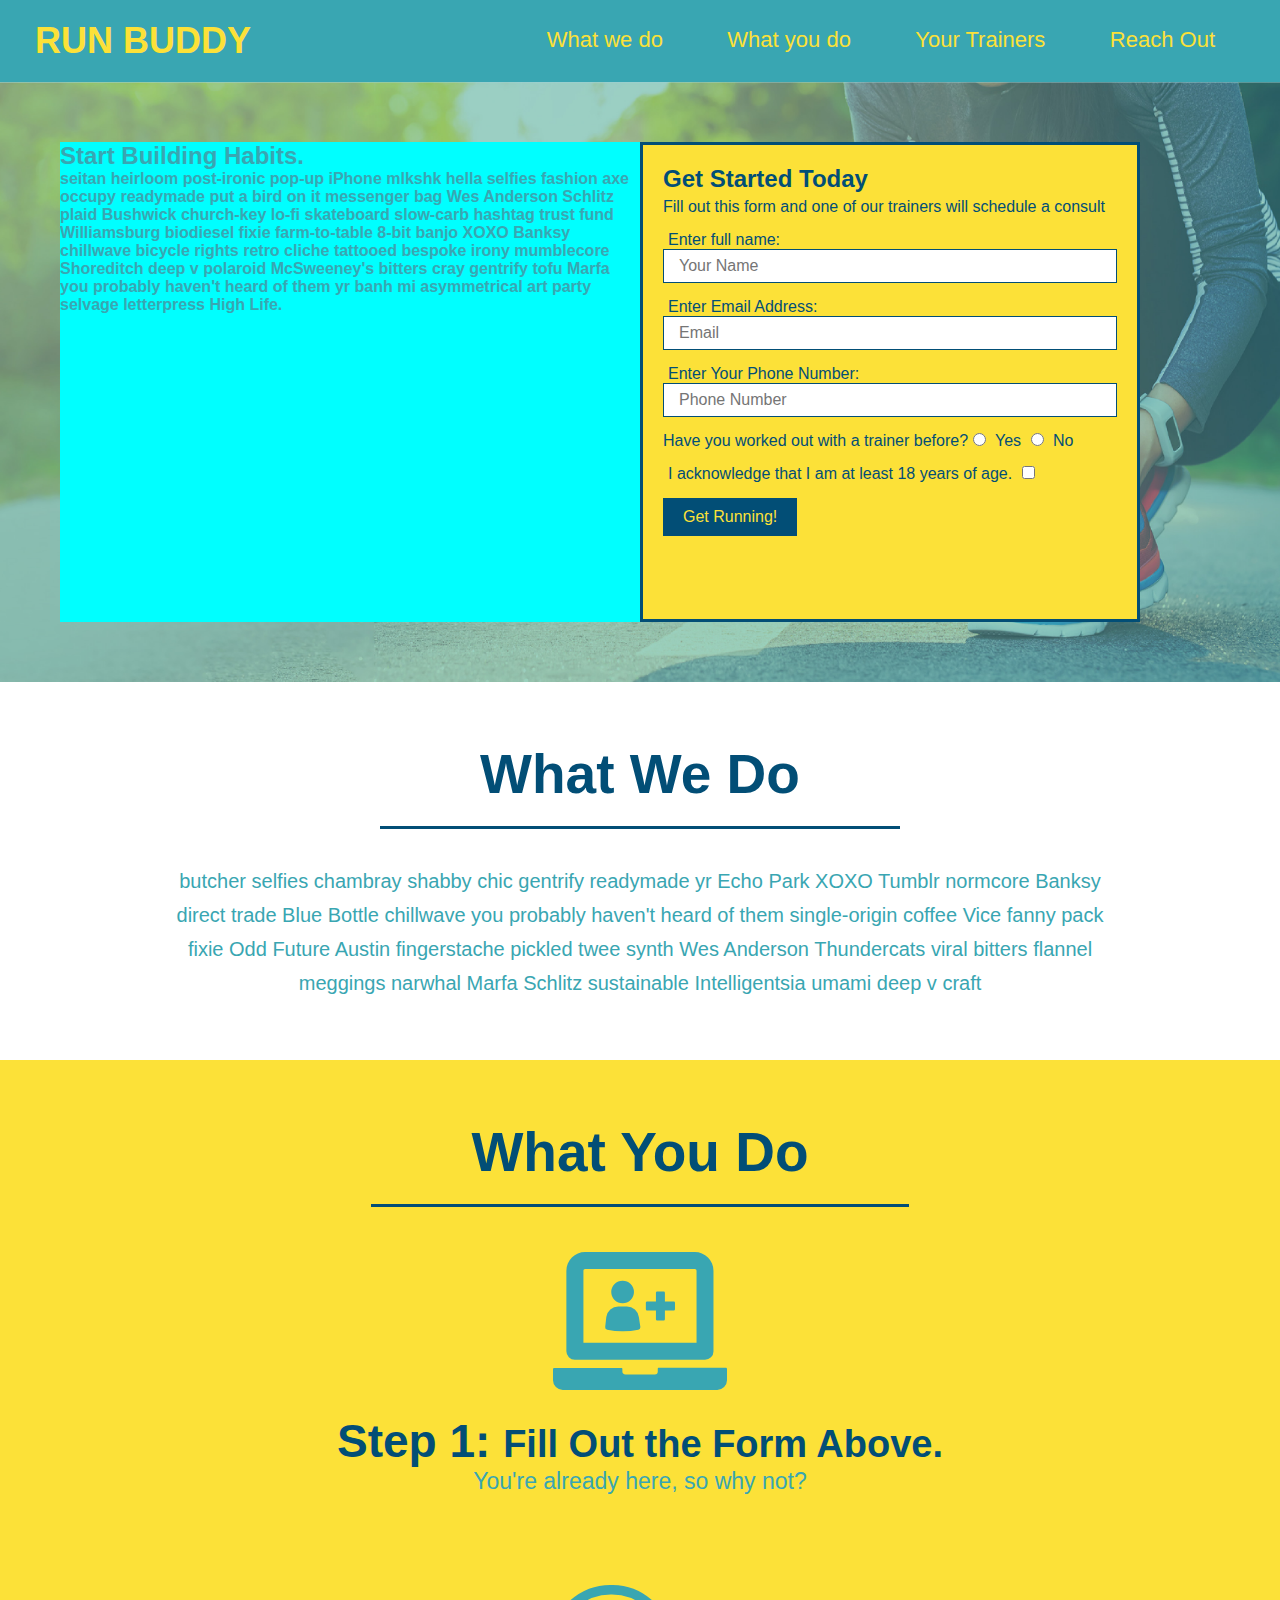
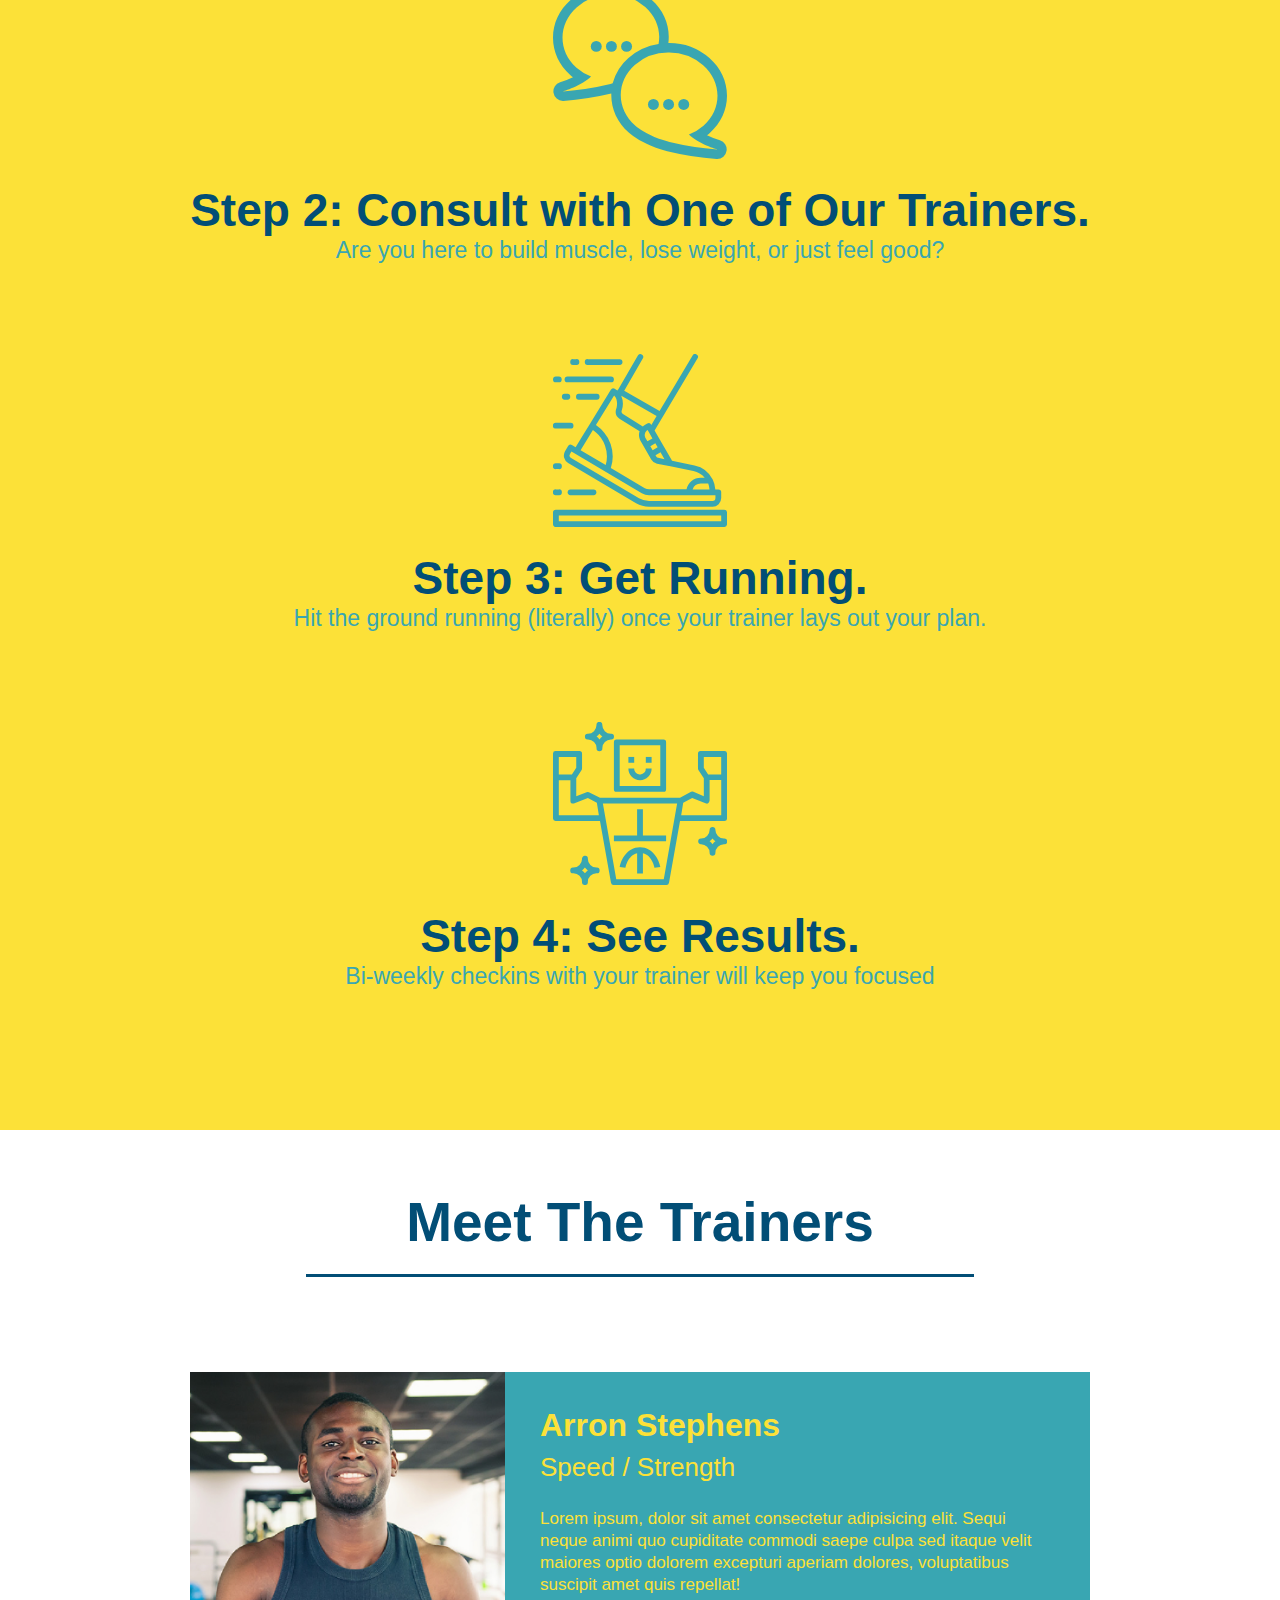
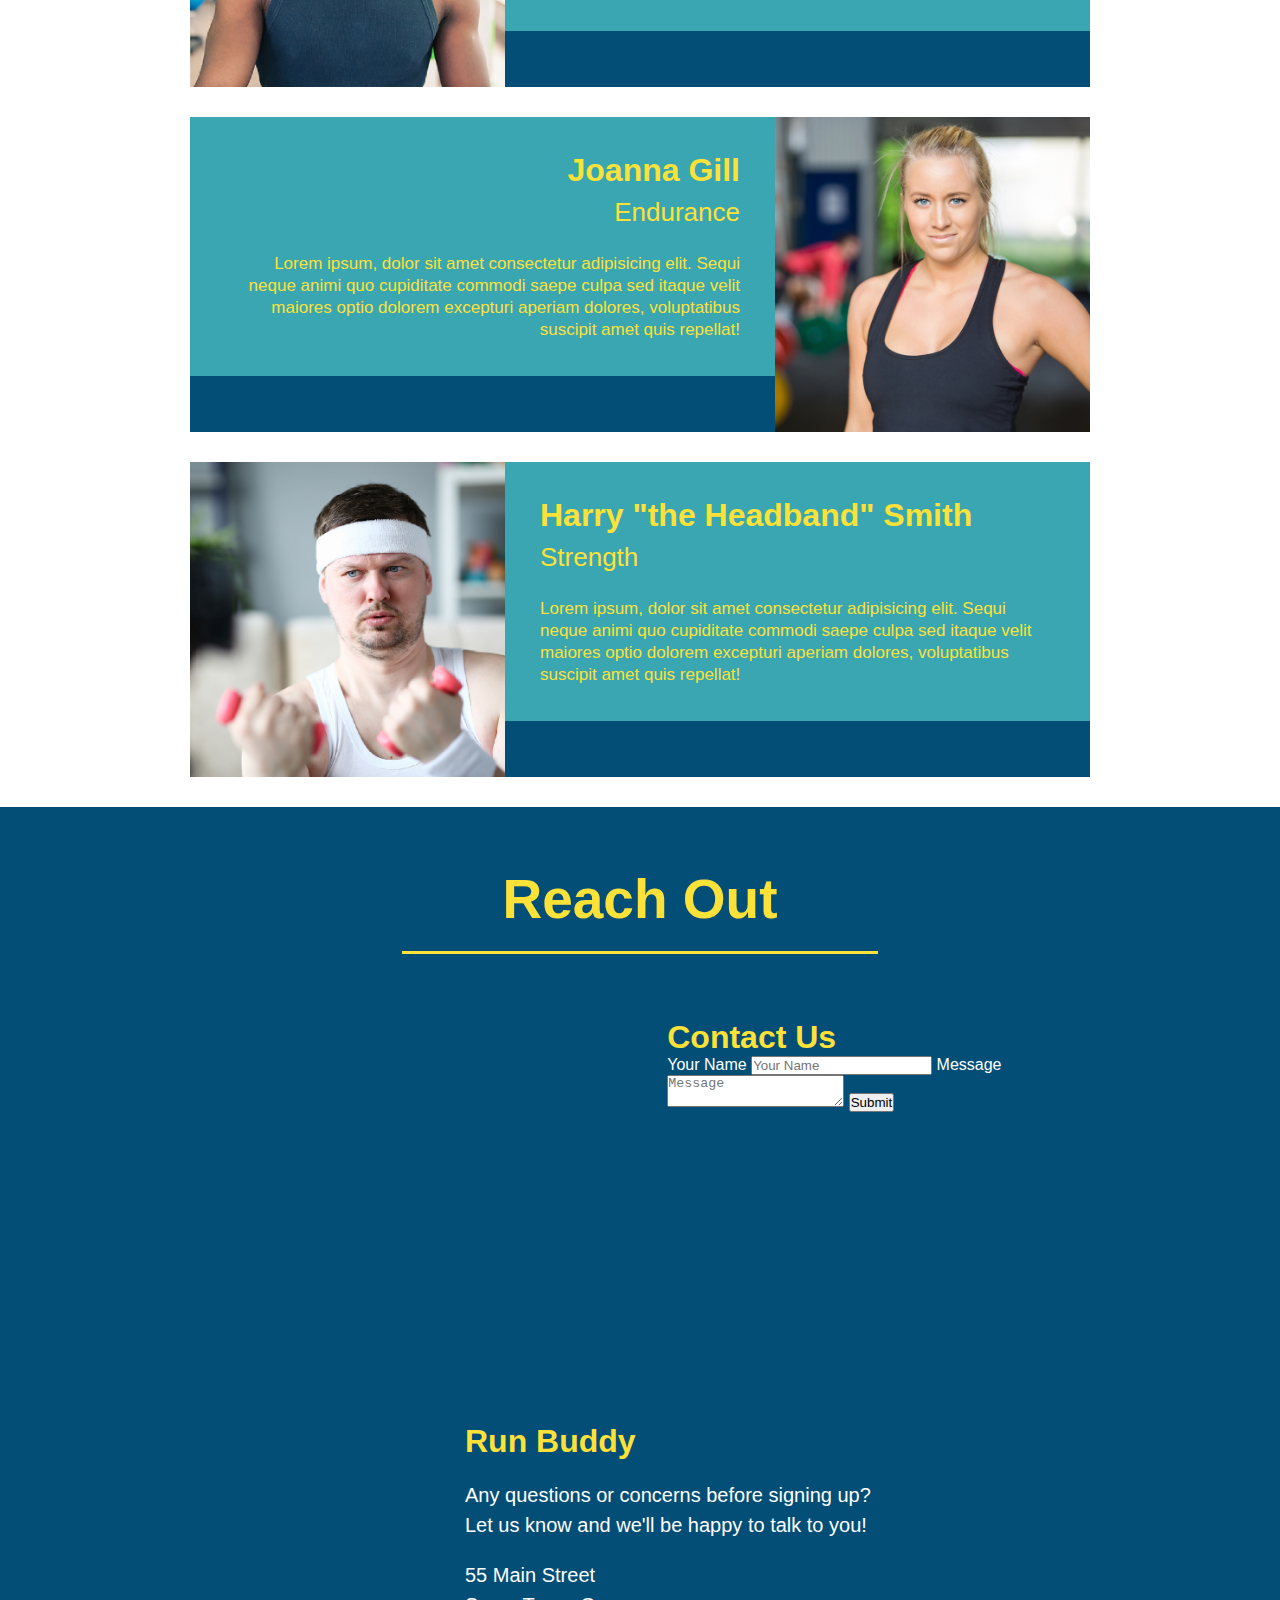
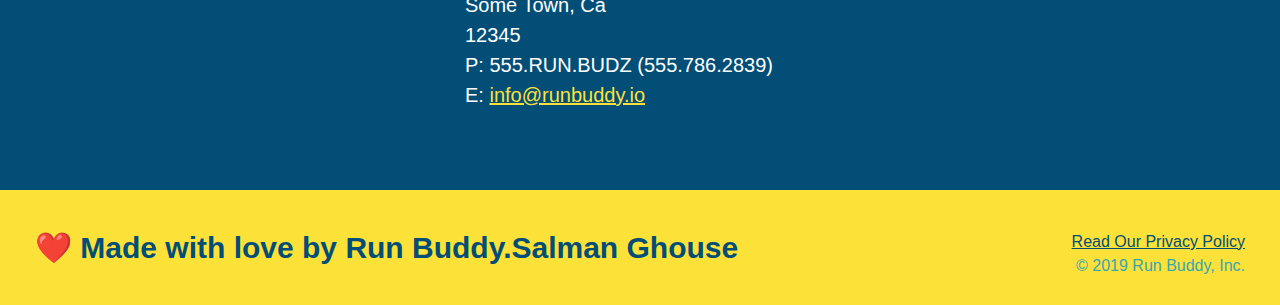
<file: index.html>
<!DOCTYPE html>
<html lang="en">
<head>
    <meta charset="UTF-8">
    <meta http-equiv="X-UA-Compatible" content="IE=edge">
    <meta name="viewport" content="width=device-width, initial-scale=1.0">
    <link rel="stylesheet" type="text/css" href="./assets/css/style.css">
    <title>Privacy Policy - Run Buddy</title>
</head>
<body>
    <header>
        <h1>RUN BUDDY</h1>
        <nav>
            <!--Created Nav Holder-->
            <!--Unordered List-->
            <ul>
                <!--list element-->
                <li>
                    <!--anchor element text-->
                    <a href="#What-we-do">What we do</a>
                </li>
                <li>
                    <a href="#What-you-do">What you do</a>
                </li>
                <li>
                    <a href="#your-trainers">Your Trainers</a>
                </li>
                <li>
                    <a href="#reach-out">Reach Out</a>
                </li>

                

            </ul>
        </nav>
    </header>
    <!--jumbotron-->
        <section class="hero">
            <div class="hero-cta">
                <h2>Start Building Habits.</h2>
                <p>
                  seitan heirloom post-ironic pop-up iPhone mlkshk hella selfies fashion axe occupy readymade put a bird on it messenger bag Wes Anderson Schlitz plaid Bushwick church-key lo-fi skateboard slow-carb hashtag trust fund Williamsburg biodiesel fixie farm-to-table 8-bit banjo XOXO Banksy chillwave bicycle rights retro cliche tattooed bespoke irony mumblecore Shoreditch deep v polaroid McSweeney's bitters cray gentrify tofu Marfa you probably haven't heard of them yr banh mi asymmetrical art party selvage letterpress High Life.
                </p>
            </div>
            <div class="hero-form">
                <h3>Get Started Today</h3>
                <p>Fill out this form and one of our trainers will schedule a consult</p>
                <!--Added Form Elements-->
                <form>
                    <label for="name">Enter full name:</label>
                    <input type="text" placeholder="Your Name" name="name" id="name" class="form-input" />
                    
                    <label for="email">Enter Email Address:</label>
                    <input type="email" placeholder="Email" name="email" id="email" class="form-input"/>
                    
                    <label for="phone">Enter Your Phone Number:</label>
                    <input type="tel" placeholder="Phone Number" name="phone" id="phone" class="form-input"/>
                    <p>
                        Have you worked out with a trainer before?
                        <input type="radio" name="trainer-confirm" id="trainer-yes" />
                        <label for="trainer-yes">Yes</label>
                        <input type="radio" name="trainer-confirm" id="trainer-no" />
                        <label for="trainer-no">No</label>
                      </p>
                      <p>
                        <label for="checkbox" >
                          I acknowledge that I am at least 18 years of age.
                        </label>
                        <input type="checkbox" name="age-confirm" id="checkbox" />
                      </p>
                      <button type="submit">Get Running!</button>
                </form>
            </div>
        </section>

    <!--What we do-->
        <section id="#what-we-do" class="intro">
            <h2 class="section-title primary-border">What We Do</h2>
            <p>
                butcher selfies chambray shabby chic gentrify readymade yr Echo Park XOXO Tumblr normcore Banksy direct trade Blue Bottle chillwave you probably haven't heard of them single-origin coffee Vice fanny pack fixie Odd Future Austin fingerstache pickled twee synth Wes Anderson Thundercats viral bitters flannel meggings narwhal Marfa Schlitz sustainable Intelligentsia umami deep v craft
            </p>
        </section>

    <!--What you do-->
        
        <section id="#what-you-do" class="steps">
            <h2 class="section-title secondary-border">What You Do</h2>
            <div>
                <img src="assets/images/step-1.svg" alt="Step 1 Laptop Icon" title="step1"/>
                <h3>Step 1: <span>Fill Out the Form Above.</span></h3>
                <p>You're already here, so why not?</p>
            </div>
            
            <div>
                <img src="assets/images/step-2.svg" alt="" title="Step 2" />
                <h3>Step 2: Consult with One of Our Trainers.</h3>
                <p>Are you here to build muscle, lose weight, or just feel good?</p>
            </div>
            
            <div>
                <img src="assets/images/step-3.svg" alt="" title="Step 3" />
                <h3>Step 3: Get Running.</h3>
                <p>Hit the ground running (literally) once your trainer lays out your plan.</p>
            </div>
            
            <div>
                <img src="assets/images/step-4.svg" alt="" title="Step 4" />
                <h3>Step 4: See Results.</h3>
                <p>Bi-weekly checkins with your trainer will keep you focused</p>
            </div>
        </section id="your-trainers" class="trainers">
    <!--Meet the trainers-->
        
         <section class="trainers">
            <h2 class="section-title primary-border">Meet The Trainers</h2>
        </section>
        <article class="trainer">
            <img src="./assets/images/trainer-1.jpg" alt="Arron Stephens in his workout clothes, ready to pump iron" />
            <div class="trainer-bio text-left">
                <h3>Arron Stephens</h3>
                <h4>Speed / Strength</h4>
            <p>
                Lorem ipsum, dolor sit amet consectetur adipisicing elit. Sequi neque animi quo cupiditate commodi saepe culpa sed
                itaque velit maiores optio dolorem excepturi aperiam dolores, voluptatibus suscipit amet quis repellat!
            </p>
            </div>
      </article>
      <!-- second trainer bio -->
        <article class="trainer">
            <div class="trainer-bio text-right">
            <h3>Joanna Gill</h3>
            <h4>Endurance</h4>
            <p>
                Lorem ipsum, dolor sit amet consectetur adipisicing elit. Sequi neque animi quo cupiditate commodi saepe culpa sed
                itaque velit maiores optio dolorem excepturi aperiam dolores, voluptatibus suscipit amet quis repellat!
            </p>
            </div>
            <img src="./assets/images/trainer-2.jpg" alt="Joanna Gill cooling off after a workout" />
        </article>
        
        <!-- third trainer bio -->
        <article class="trainer">
            <img src="./assets/images/trainer-3.jpg" alt="Harry Smith wearing a headband and lifting comically small pink weights" />
            <div class="trainer-bio text-left">
            <h3>Harry "the Headband" Smith</h3>
            <h4>Strength</h4>
            <p>
                Lorem ipsum, dolor sit amet consectetur adipisicing elit. Sequi neque animi quo cupiditate commodi saepe culpa sed
                itaque velit maiores optio dolorem excepturi aperiam dolores, voluptatibus suscipit amet quis repellat!
            </p>
            </div>
        </article>
        </section>
        <!--Reach Out Section-->
        <section id="reach-out" class="contact">
            <h2 class="section-title secondary-border">Reach Out</h2>
            
            <div class="contact-info">
            <iframe src="https://www.google.com/maps/embed?pb=!1m18!1m12!1m3!1d10731171.427118685!2d-93.70851506027812!3d48.95510627144806!2m3!1f0!2f0!3f0!3m2!1i1024!2i768!4f13.1!3m3!1m2!1s0x4cce05b25f5113af%3A0x70f8425629621e09!2sOntario!5e0!3m2!1sen!2sca!4v1634071161529!5m2!1sen!2sca" width="600" height="450" style="border:0;" allowfullscreen="" loading="lazy"></iframe>
            <div class="contact-form">
                <h3>Contact Us</h3>
                <form>
                    <label for="contact-name">Your Name</label>
                    <input type="text" id="contact-name" placeholder="Your Name" />
              
                    <label for="contact-message">Message</label>
                    <textarea id="contact-message" placeholder="Message"></textarea>
              
                    <button type="submit">Submit</button>
                </form>
              </div>
            <div class="contact-text">
                <h3>Run Buddy</h3>
                <p>
                    Any questions or concerns before signing up?
                    <br />
                    Let us know and we'll be happy to talk to you!
                  </p>
                  <address>
                    55 Main Street <br/>
                    Some Town, Ca <br/>
                    12345<br />
                    P: 555.RUN.BUDZ (555.786.2839)<br/>
                    E: <a href="mailto:info@runbuddy.io">info@runbuddy.io</a>
                  </address>
              </div>

            </div>

        </section>
    <!--footer-->
        <footer>
            <h2>❤️ Made with love by Run Buddy.Salman Ghouse</h2>
            <div>
                <a href="./privacy-policy.html">Read Our Privacy Policy</a><br/>
                &copy; 2019 Run Buddy, Inc.
            </div>
        </footer>
        
</body>
</html>
</file>
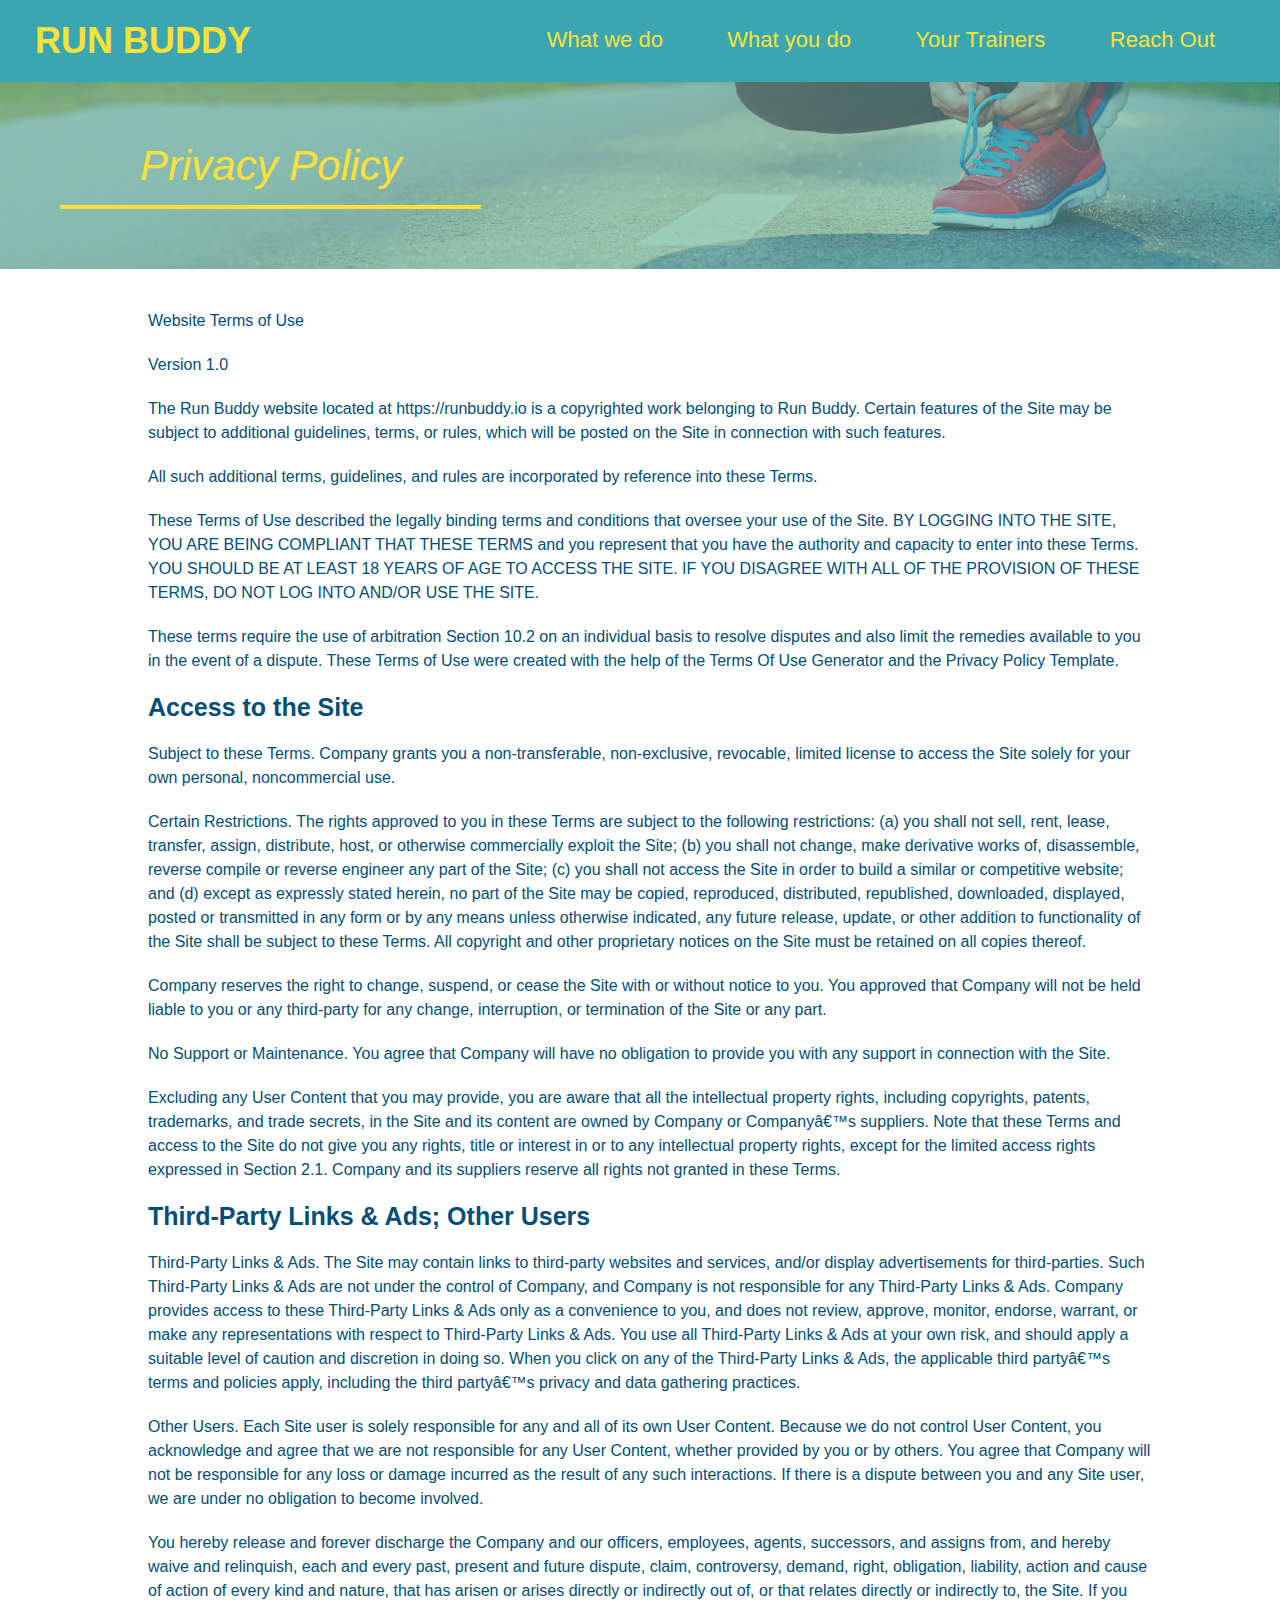
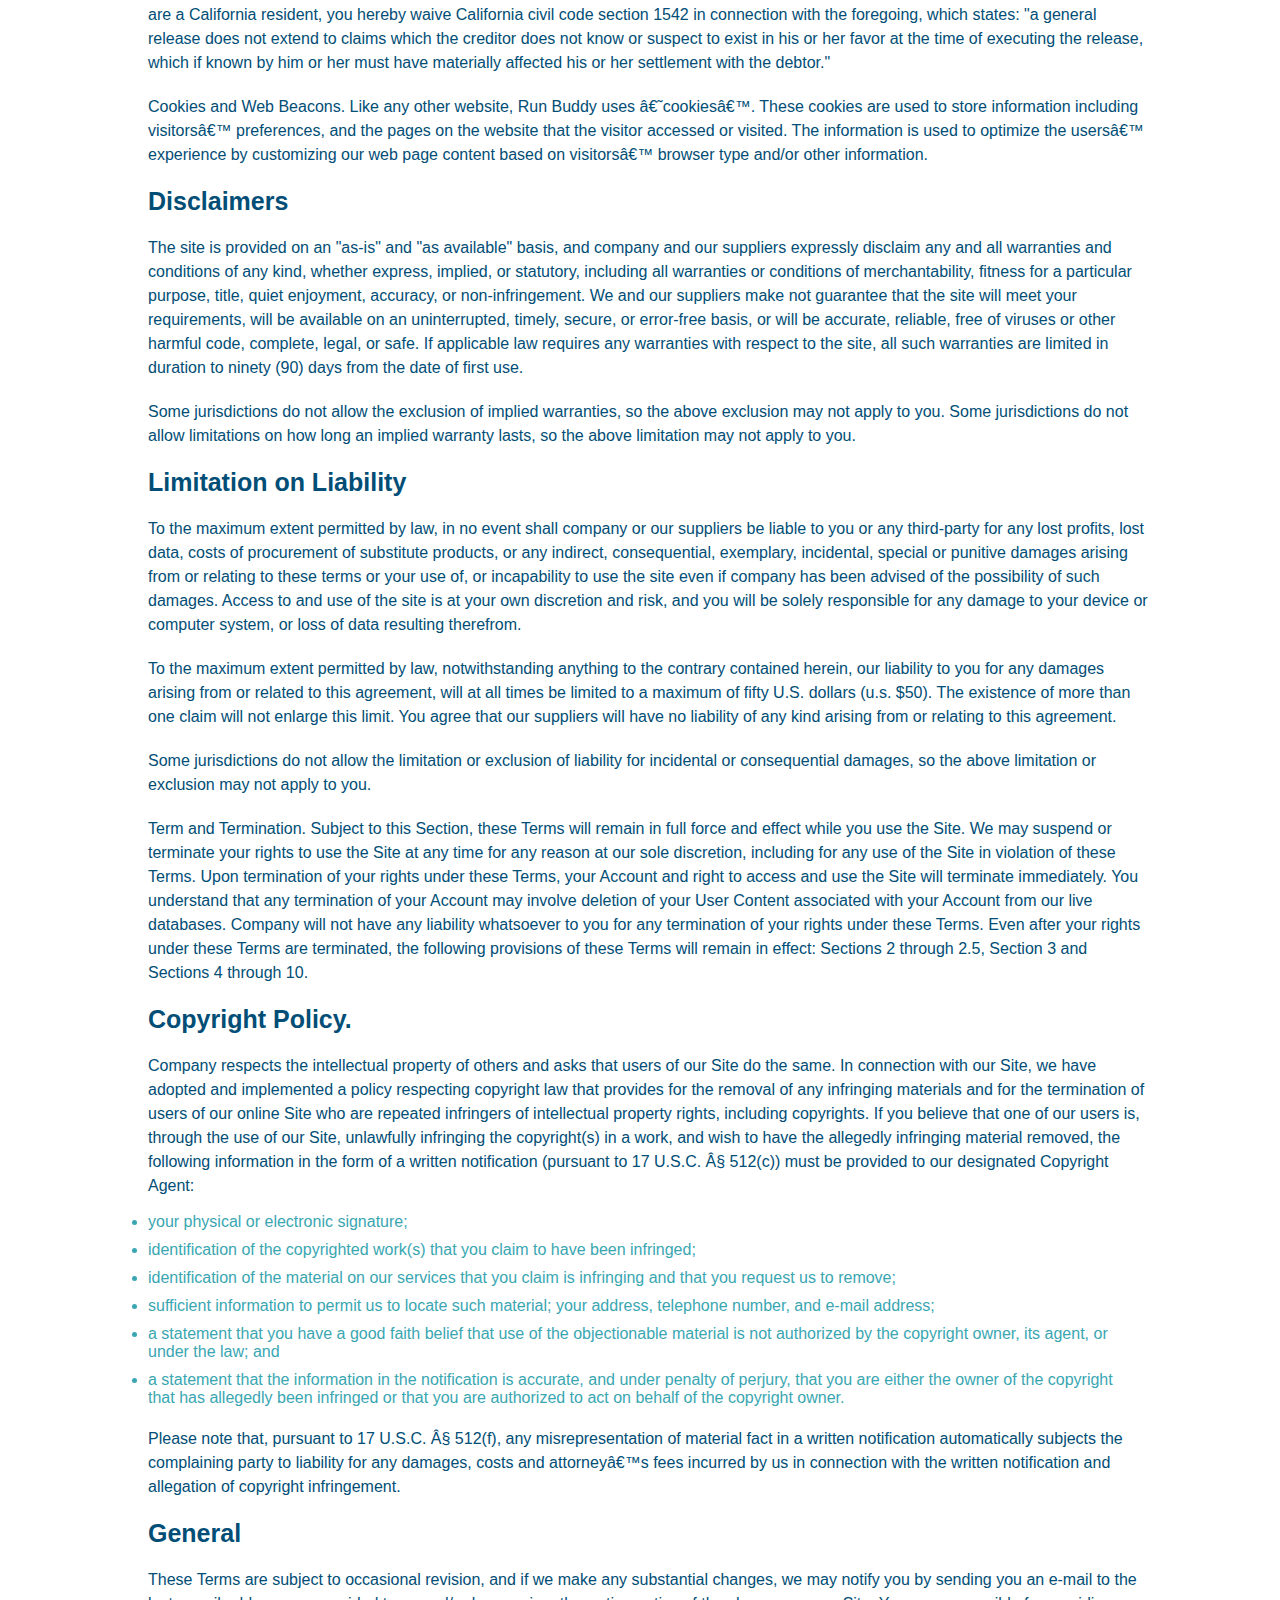
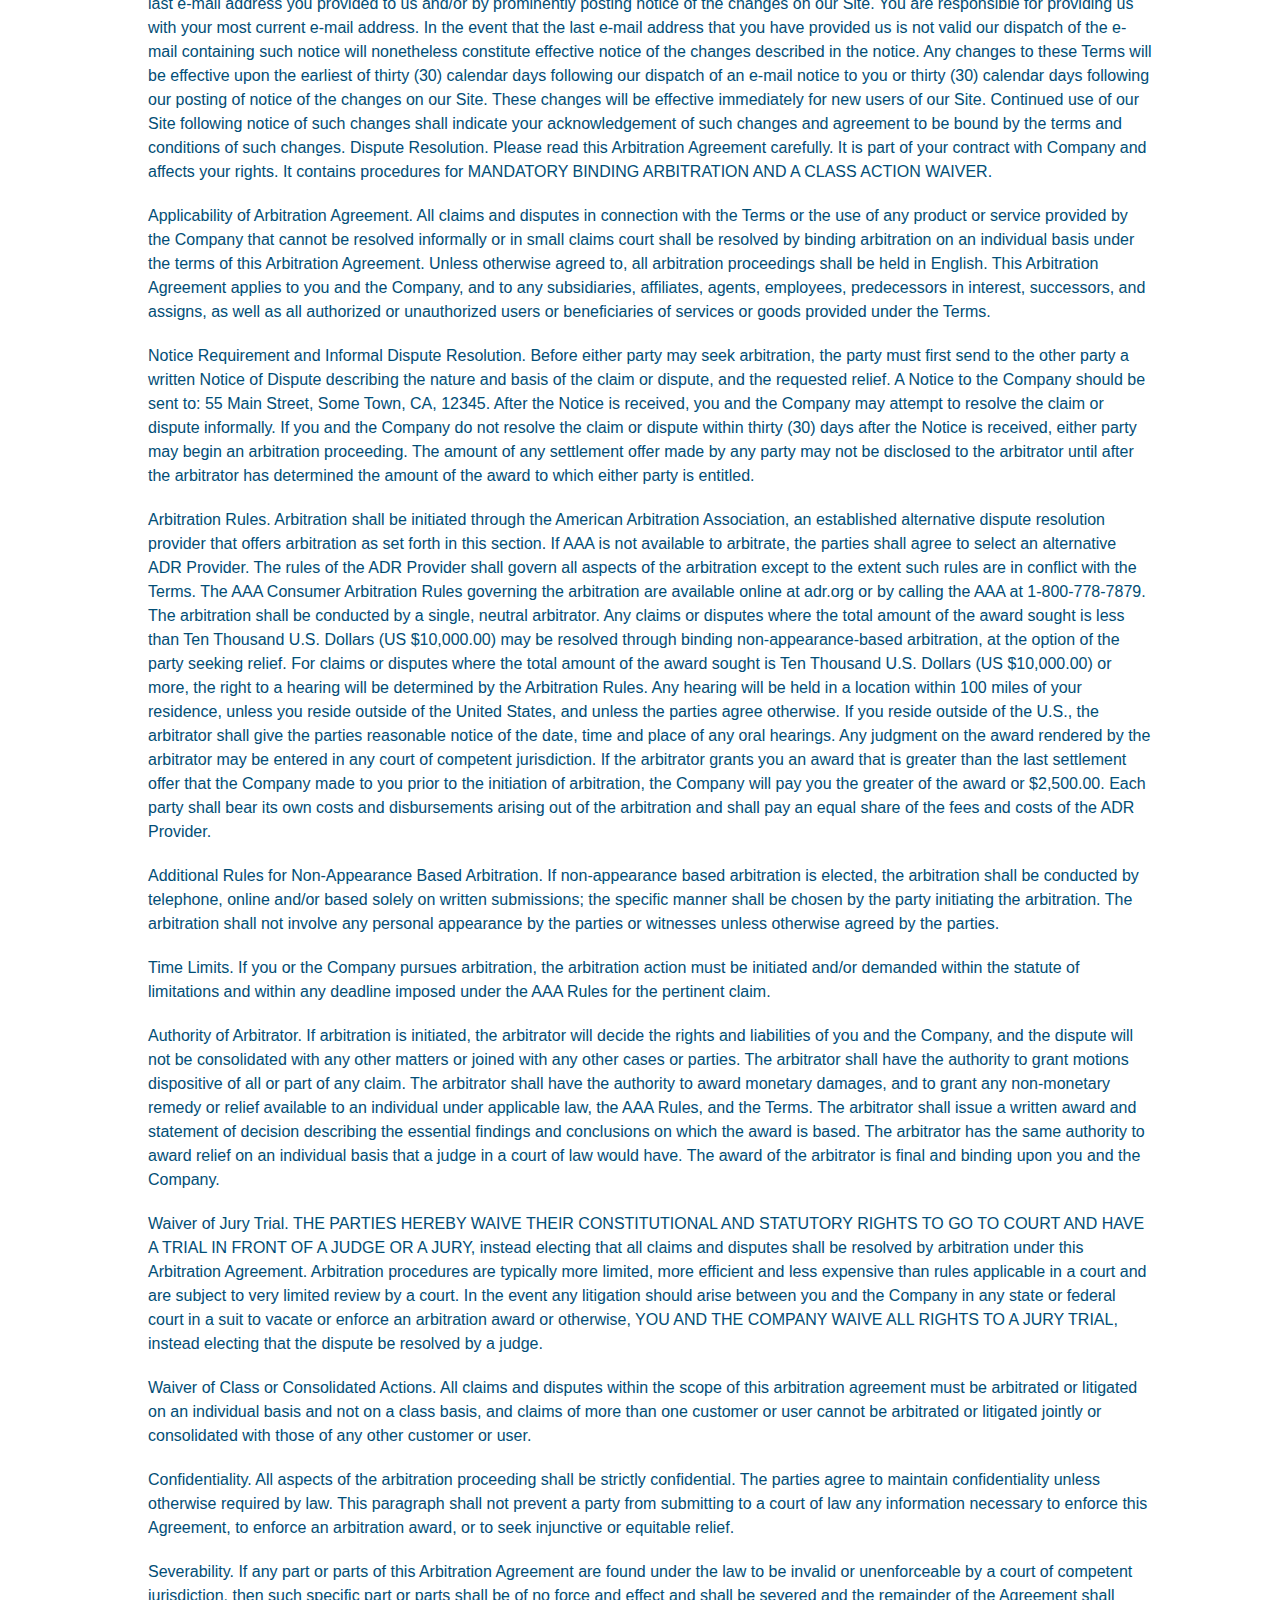
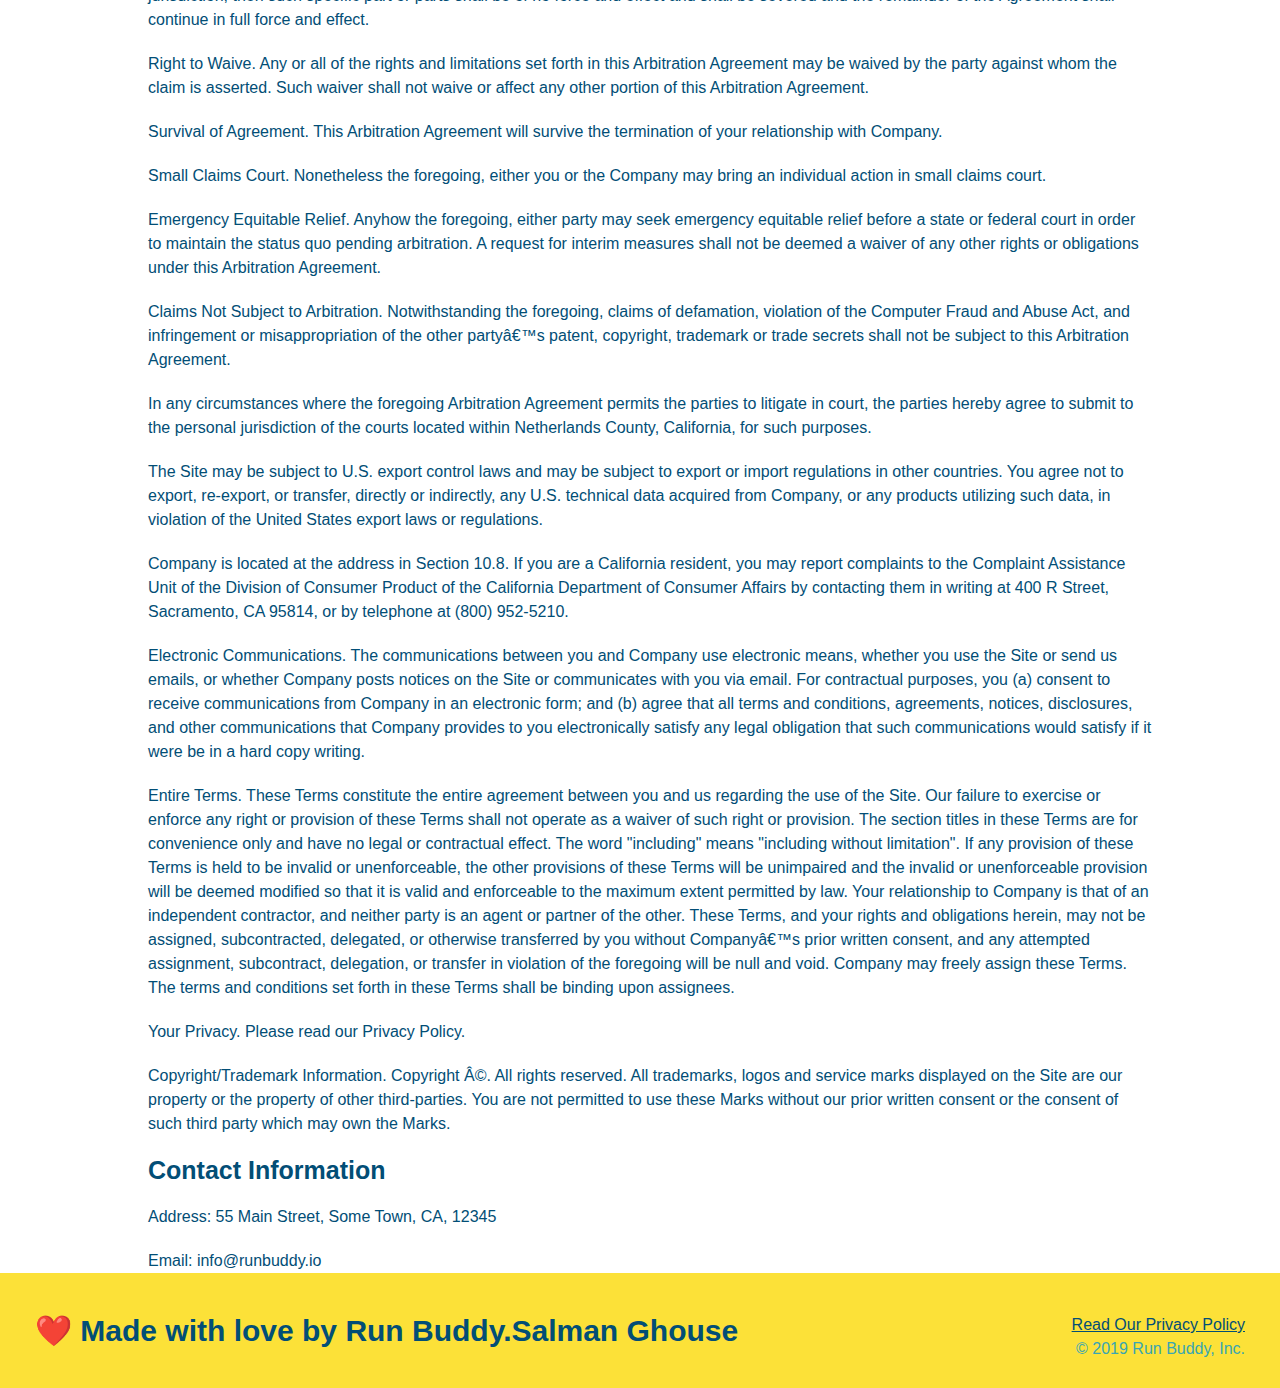
<file: privacy-policy.html>
<!DOCTYPE html>
<html lang="en">

<head>
    <meta charset="UTF-8" />
    <title>Privacy Policy - Run Buddy</title>
    <link rel="stylesheet" type="text/css" href="./assets/css/style.css">
    <link rel="stylesheet" type="text/css" href="./assets/css/secondary-styles.css">
</head>

<body>

    <header>
        <h1>RUN BUDDY</h1>
        <nav>

            <!--Unordered List-->
            <ul>
                <!--list element-->
                <li>
                    <!--anchor element text-->
                    <a href="./index.html/#What-we-do">What we do</a>
                </li>
                <li>
                    <a href="./index.html/#What-you-do">What you do</a>
                </li>
                <li>
                    <a href="index.html/#your-trainers">Your Trainers</a>
                </li>
                <li>
                    <a href="./index.html/#reach-out">Reach Out</a>
                </li>



            </ul>
        </nav>
    </header>
    <!--hero section-->
    <section class="hero hero-secondary">
        <h2 class="page-title">
            Privacy Policy
        </h2>
    </section>
    <article class="secondary-content">
        <p>
            Website Terms of Use
        </p>

        <p>
            Version 1.0
        </p>

        <p>
            The Run Buddy website located at https://runbuddy.io is a copyrighted work belonging to Run Buddy. Certain features of the Site may be subject to additional guidelines, terms, or rules, which will be posted on the Site in connection with such features.
        </p>

        <p>
            All such additional terms, guidelines, and rules are incorporated by reference into these Terms.
        </p>

        <p>
            These Terms of Use described the legally binding terms and conditions that oversee your use of the Site. BY LOGGING INTO THE SITE, YOU ARE BEING COMPLIANT THAT THESE TERMS and you represent that you have the authority and capacity to enter into these
            Terms. YOU SHOULD BE AT LEAST 18 YEARS OF AGE TO ACCESS THE SITE. IF YOU DISAGREE WITH ALL OF THE PROVISION OF THESE TERMS, DO NOT LOG INTO AND/OR USE THE SITE.
        </p>

        <p>
            These terms require the use of arbitration Section 10.2 on an individual basis to resolve disputes and also limit the remedies available to you in the event of a dispute. These Terms of Use were created with the help of the Terms Of Use Generator and
            the Privacy Policy Template.
        </p>

        <h3>
            Access to the Site
        </h3>

        <p>
            Subject to these Terms. Company grants you a non-transferable, non-exclusive, revocable, limited license to access the Site solely for your own personal, noncommercial use.
        </p>

        <p>
            Certain Restrictions. The rights approved to you in these Terms are subject to the following restrictions: (a) you shall not sell, rent, lease, transfer, assign, distribute, host, or otherwise commercially exploit the Site; (b) you shall not change, make
            derivative works of, disassemble, reverse compile or reverse engineer any part of the Site; (c) you shall not access the Site in order to build a similar or competitive website; and (d) except as expressly stated herein, no part of the Site
            may be copied, reproduced, distributed, republished, downloaded, displayed, posted or transmitted in any form or by any means unless otherwise indicated, any future release, update, or other addition to functionality of the Site shall be subject
            to these Terms. All copyright and other proprietary notices on the Site must be retained on all copies thereof.
        </p>

        <p>
            Company reserves the right to change, suspend, or cease the Site with or without notice to you. You approved that Company will not be held liable to you or any third-party for any change, interruption, or termination of the Site or any part.
        </p>

        <p>
            No Support or Maintenance. You agree that Company will have no obligation to provide you with any support in connection with the Site.
        </p>

        <p>
            Excluding any User Content that you may provide, you are aware that all the intellectual property rights, including copyrights, patents, trademarks, and trade secrets, in the Site and its content are owned by Company or Companyâ€™s suppliers. Note that
            these Terms and access to the Site do not give you any rights, title or interest in or to any intellectual property rights, except for the limited access rights expressed in Section 2.1. Company and its suppliers reserve all rights not granted
            in these Terms.
        </p>

        <h3>
            Third-Party Links & Ads; Other Users
        </h3>

        <p>
            Third-Party Links & Ads. The Site may contain links to third-party websites and services, and/or display advertisements for third-parties. Such Third-Party Links & Ads are not under the control of Company, and Company is not responsible for any Third-Party
            Links & Ads. Company provides access to these Third-Party Links & Ads only as a convenience to you, and does not review, approve, monitor, endorse, warrant, or make any representations with respect to Third-Party Links & Ads. You use all Third-Party
            Links & Ads at your own risk, and should apply a suitable level of caution and discretion in doing so. When you click on any of the Third-Party Links & Ads, the applicable third partyâ€™s terms and policies apply, including the third partyâ€™s
            privacy and data gathering practices.
        </p>

        <p>
            Other Users. Each Site user is solely responsible for any and all of its own User Content. Because we do not control User Content, you acknowledge and agree that we are not responsible for any User Content, whether provided by you or by others. You agree
            that Company will not be responsible for any loss or damage incurred as the result of any such interactions. If there is a dispute between you and any Site user, we are under no obligation to become involved.
        </p>

        <p>
            You hereby release and forever discharge the Company and our officers, employees, agents, successors, and assigns from, and hereby waive and relinquish, each and every past, present and future dispute, claim, controversy, demand, right, obligation, liability,
            action and cause of action of every kind and nature, that has arisen or arises directly or indirectly out of, or that relates directly or indirectly to, the Site. If you are a California resident, you hereby waive California civil code section
            1542 in connection with the foregoing, which states: "a general release does not extend to claims which the creditor does not know or suspect to exist in his or her favor at the time of executing the release, which if known by him or her must
            have materially affected his or her settlement with the debtor."
        </p>

        <p>
            Cookies and Web Beacons. Like any other website, Run Buddy uses â€˜cookiesâ€™. These cookies are used to store information including visitorsâ€™ preferences, and the pages on the website that the visitor accessed or visited. The information is used to
            optimize the usersâ€™ experience by customizing our web page content based on visitorsâ€™ browser type and/or other information.
        </p>

        <h3>
            Disclaimers
        </h3>

        <p>
            The site is provided on an "as-is" and "as available" basis, and company and our suppliers expressly disclaim any and all warranties and conditions of any kind, whether express, implied, or statutory, including all warranties or conditions of merchantability,
            fitness for a particular purpose, title, quiet enjoyment, accuracy, or non-infringement. We and our suppliers make not guarantee that the site will meet your requirements, will be available on an uninterrupted, timely, secure, or error-free
            basis, or will be accurate, reliable, free of viruses or other harmful code, complete, legal, or safe. If applicable law requires any warranties with respect to the site, all such warranties are limited in duration to ninety (90) days from
            the date of first use.
        </p>

        <p>
            Some jurisdictions do not allow the exclusion of implied warranties, so the above exclusion may not apply to you. Some jurisdictions do not allow limitations on how long an implied warranty lasts, so the above limitation may not apply to you.
        </p>

        <h3>
            Limitation on Liability
        </h3>

        <p>
            To the maximum extent permitted by law, in no event shall company or our suppliers be liable to you or any third-party for any lost profits, lost data, costs of procurement of substitute products, or any indirect, consequential, exemplary, incidental,
            special or punitive damages arising from or relating to these terms or your use of, or incapability to use the site even if company has been advised of the possibility of such damages. Access to and use of the site is at your own discretion
            and risk, and you will be solely responsible for any damage to your device or computer system, or loss of data resulting therefrom.
        </p>

        <p>
            To the maximum extent permitted by law, notwithstanding anything to the contrary contained herein, our liability to you for any damages arising from or related to this agreement, will at all times be limited to a maximum of fifty U.S. dollars (u.s. $50).
            The existence of more than one claim will not enlarge this limit. You agree that our suppliers will have no liability of any kind arising from or relating to this agreement.
        </p>

        <p>
            Some jurisdictions do not allow the limitation or exclusion of liability for incidental or consequential damages, so the above limitation or exclusion may not apply to you.
        </p>

        <p>
            Term and Termination. Subject to this Section, these Terms will remain in full force and effect while you use the Site. We may suspend or terminate your rights to use the Site at any time for any reason at our sole discretion, including for any use of
            the Site in violation of these Terms. Upon termination of your rights under these Terms, your Account and right to access and use the Site will terminate immediately. You understand that any termination of your Account may involve deletion
            of your User Content associated with your Account from our live databases. Company will not have any liability whatsoever to you for any termination of your rights under these Terms. Even after your rights under these Terms are terminated,
            the following provisions of these Terms will remain in effect: Sections 2 through 2.5, Section 3 and Sections 4 through 10.
        </p>

        <h3>
            Copyright Policy.
        </h3>

        <p>
            Company respects the intellectual property of others and asks that users of our Site do the same. In connection with our Site, we have adopted and implemented a policy respecting copyright law that provides for the removal of any infringing materials
            and for the termination of users of our online Site who are repeated infringers of intellectual property rights, including copyrights. If you believe that one of our users is, through the use of our Site, unlawfully infringing the copyright(s)
            in a work, and wish to have the allegedly infringing material removed, the following information in the form of a written notification (pursuant to 17 U.S.C. Â§ 512(c)) must be provided to our designated Copyright Agent:
        </p>

        <ul>
            <li>
                your physical or electronic signature;
            </li>
            <li>
                identification of the copyrighted work(s) that you claim to have been infringed;
            </li>
            <li>
                identification of the material on our services that you claim is infringing and that you request us to remove;
            </li>
            <li>
                sufficient information to permit us to locate such material; your address, telephone number, and e-mail address;
            </li>
            <li>
                a statement that you have a good faith belief that use of the objectionable material is not authorized by the copyright owner, its agent, or under the law; and
            </li>
            <li>
                a statement that the information in the notification is accurate, and under penalty of perjury, that you are either the owner of the copyright that has allegedly been infringed or that you are authorized to act on behalf of the copyright owner.
            </li>
        </ul>

        <p>
            Please note that, pursuant to 17 U.S.C. Â§ 512(f), any misrepresentation of material fact in a written notification automatically subjects the complaining party to liability for any damages, costs and attorneyâ€™s fees incurred by us in connection with
            the written notification and allegation of copyright infringement.
        </p>

        <h3>
            General
        </h3>

        <p>
            These Terms are subject to occasional revision, and if we make any substantial changes, we may notify you by sending you an e-mail to the last e-mail address you provided to us and/or by prominently posting notice of the changes on our Site. You are responsible
            for providing us with your most current e-mail address. In the event that the last e-mail address that you have provided us is not valid our dispatch of the e-mail containing such notice will nonetheless constitute effective notice of the
            changes described in the notice. Any changes to these Terms will be effective upon the earliest of thirty (30) calendar days following our dispatch of an e-mail notice to you or thirty (30) calendar days following our posting of notice of
            the changes on our Site. These changes will be effective immediately for new users of our Site. Continued use of our Site following notice of such changes shall indicate your acknowledgement of such changes and agreement to be bound by the
            terms and conditions of such changes. Dispute Resolution. Please read this Arbitration Agreement carefully. It is part of your contract with Company and affects your rights. It contains procedures for MANDATORY BINDING ARBITRATION AND A CLASS
            ACTION WAIVER.
        </p>

        <p>
            Applicability of Arbitration Agreement. All claims and disputes in connection with the Terms or the use of any product or service provided by the Company that cannot be resolved informally or in small claims court shall be resolved by binding arbitration
            on an individual basis under the terms of this Arbitration Agreement. Unless otherwise agreed to, all arbitration proceedings shall be held in English. This Arbitration Agreement applies to you and the Company, and to any subsidiaries, affiliates,
            agents, employees, predecessors in interest, successors, and assigns, as well as all authorized or unauthorized users or beneficiaries of services or goods provided under the Terms.
        </p>

        <p>
            Notice Requirement and Informal Dispute Resolution. Before either party may seek arbitration, the party must first send to the other party a written Notice of Dispute describing the nature and basis of the claim or dispute, and the requested relief. A
            Notice to the Company should be sent to: 55 Main Street, Some Town, CA, 12345. After the Notice is received, you and the Company may attempt to resolve the claim or dispute informally. If you and the Company do not resolve the claim or dispute
            within thirty (30) days after the Notice is received, either party may begin an arbitration proceeding. The amount of any settlement offer made by any party may not be disclosed to the arbitrator until after the arbitrator has determined the
            amount of the award to which either party is entitled.
        </p>

        <p>
            Arbitration Rules. Arbitration shall be initiated through the American Arbitration Association, an established alternative dispute resolution provider that offers arbitration as set forth in this section. If AAA is not available to arbitrate, the parties
            shall agree to select an alternative ADR Provider. The rules of the ADR Provider shall govern all aspects of the arbitration except to the extent such rules are in conflict with the Terms. The AAA Consumer Arbitration Rules governing the arbitration
            are available online at adr.org or by calling the AAA at 1-800-778-7879. The arbitration shall be conducted by a single, neutral arbitrator. Any claims or disputes where the total amount of the award sought is less than Ten Thousand U.S. Dollars
            (US $10,000.00) may be resolved through binding non-appearance-based arbitration, at the option of the party seeking relief. For claims or disputes where the total amount of the award sought is Ten Thousand U.S. Dollars (US $10,000.00) or
            more, the right to a hearing will be determined by the Arbitration Rules. Any hearing will be held in a location within 100 miles of your residence, unless you reside outside of the United States, and unless the parties agree otherwise. If
            you reside outside of the U.S., the arbitrator shall give the parties reasonable notice of the date, time and place of any oral hearings. Any judgment on the award rendered by the arbitrator may be entered in any court of competent jurisdiction.
            If the arbitrator grants you an award that is greater than the last settlement offer that the Company made to you prior to the initiation of arbitration, the Company will pay you the greater of the award or $2,500.00. Each party shall bear
            its own costs and disbursements arising out of the arbitration and shall pay an equal share of the fees and costs of the ADR Provider.
        </p>

        <p>
            Additional Rules for Non-Appearance Based Arbitration. If non-appearance based arbitration is elected, the arbitration shall be conducted by telephone, online and/or based solely on written submissions; the specific manner shall be chosen by the party
            initiating the arbitration. The arbitration shall not involve any personal appearance by the parties or witnesses unless otherwise agreed by the parties.
        </p>

        <p>
            Time Limits. If you or the Company pursues arbitration, the arbitration action must be initiated and/or demanded within the statute of limitations and within any deadline imposed under the AAA Rules for the pertinent claim.
        </p>

        <p>
            Authority of Arbitrator. If arbitration is initiated, the arbitrator will decide the rights and liabilities of you and the Company, and the dispute will not be consolidated with any other matters or joined with any other cases or parties. The arbitrator
            shall have the authority to grant motions dispositive of all or part of any claim. The arbitrator shall have the authority to award monetary damages, and to grant any non-monetary remedy or relief available to an individual under applicable
            law, the AAA Rules, and the Terms. The arbitrator shall issue a written award and statement of decision describing the essential findings and conclusions on which the award is based. The arbitrator has the same authority to award relief on
            an individual basis that a judge in a court of law would have. The award of the arbitrator is final and binding upon you and the Company.
        </p>

        <p>
            Waiver of Jury Trial. THE PARTIES HEREBY WAIVE THEIR CONSTITUTIONAL AND STATUTORY RIGHTS TO GO TO COURT AND HAVE A TRIAL IN FRONT OF A JUDGE OR A JURY, instead electing that all claims and disputes shall be resolved by arbitration under this Arbitration
            Agreement. Arbitration procedures are typically more limited, more efficient and less expensive than rules applicable in a court and are subject to very limited review by a court. In the event any litigation should arise between you and the
            Company in any state or federal court in a suit to vacate or enforce an arbitration award or otherwise, YOU AND THE COMPANY WAIVE ALL RIGHTS TO A JURY TRIAL, instead electing that the dispute be resolved by a judge.
        </p>

        <p>
            Waiver of Class or Consolidated Actions. All claims and disputes within the scope of this arbitration agreement must be arbitrated or litigated on an individual basis and not on a class basis, and claims of more than one customer or user cannot be arbitrated
            or litigated jointly or consolidated with those of any other customer or user.
        </p>

        <p>
            Confidentiality. All aspects of the arbitration proceeding shall be strictly confidential. The parties agree to maintain confidentiality unless otherwise required by law. This paragraph shall not prevent a party from submitting to a court of law any information
            necessary to enforce this Agreement, to enforce an arbitration award, or to seek injunctive or equitable relief.
        </p>

        <p>
            Severability. If any part or parts of this Arbitration Agreement are found under the law to be invalid or unenforceable by a court of competent jurisdiction, then such specific part or parts shall be of no force and effect and shall be severed and the
            remainder of the Agreement shall continue in full force and effect.
        </p>

        <p>
            Right to Waive. Any or all of the rights and limitations set forth in this Arbitration Agreement may be waived by the party against whom the claim is asserted. Such waiver shall not waive or affect any other portion of this Arbitration Agreement.
        </p>

        <p>
            Survival of Agreement. This Arbitration Agreement will survive the termination of your relationship with Company.
        </p>

        <p>
            Small Claims Court. Nonetheless the foregoing, either you or the Company may bring an individual action in small claims court.
        </p>

        <p>
            Emergency Equitable Relief. Anyhow the foregoing, either party may seek emergency equitable relief before a state or federal court in order to maintain the status quo pending arbitration. A request for interim measures shall not be deemed a waiver of
            any other rights or obligations under this Arbitration Agreement.
        </p>

        <p>
            Claims Not Subject to Arbitration. Notwithstanding the foregoing, claims of defamation, violation of the Computer Fraud and Abuse Act, and infringement or misappropriation of the other partyâ€™s patent, copyright, trademark or trade secrets shall not
            be subject to this Arbitration Agreement.
        </p>

        <p>
            In any circumstances where the foregoing Arbitration Agreement permits the parties to litigate in court, the parties hereby agree to submit to the personal jurisdiction of the courts located within Netherlands County, California, for such purposes.
        </p>

        <p>
            The Site may be subject to U.S. export control laws and may be subject to export or import regulations in other countries. You agree not to export, re-export, or transfer, directly or indirectly, any U.S. technical data acquired from Company, or any products
            utilizing such data, in violation of the United States export laws or regulations.
        </p>

        <p>
            Company is located at the address in Section 10.8. If you are a California resident, you may report complaints to the Complaint Assistance Unit of the Division of Consumer Product of the California Department of Consumer Affairs by contacting them in
            writing at 400 R Street, Sacramento, CA 95814, or by telephone at (800) 952-5210.
        </p>

        <p>
            Electronic Communications. The communications between you and Company use electronic means, whether you use the Site or send us emails, or whether Company posts notices on the Site or communicates with you via email. For contractual purposes, you (a)
            consent to receive communications from Company in an electronic form; and (b) agree that all terms and conditions, agreements, notices, disclosures, and other communications that Company provides to you electronically satisfy any legal obligation
            that such communications would satisfy if it were be in a hard copy writing.
        </p>

        <p>
            Entire Terms. These Terms constitute the entire agreement between you and us regarding the use of the Site. Our failure to exercise or enforce any right or provision of these Terms shall not operate as a waiver of such right or provision. The section
            titles in these Terms are for convenience only and have no legal or contractual effect. The word "including" means "including without limitation". If any provision of these Terms is held to be invalid or unenforceable, the other provisions
            of these Terms will be unimpaired and the invalid or unenforceable provision will be deemed modified so that it is valid and enforceable to the maximum extent permitted by law. Your relationship to Company is that of an independent contractor,
            and neither party is an agent or partner of the other. These Terms, and your rights and obligations herein, may not be assigned, subcontracted, delegated, or otherwise transferred by you without Companyâ€™s prior written consent, and any attempted
            assignment, subcontract, delegation, or transfer in violation of the foregoing will be null and void. Company may freely assign these Terms. The terms and conditions set forth in these Terms shall be binding upon assignees.
        </p>

        <p>
            Your Privacy. Please read our Privacy Policy.
        </p>

        <p>
            Copyright/Trademark Information. Copyright Â©. All rights reserved. All trademarks, logos and service marks displayed on the Site are our property or the property of other third-parties. You are not permitted to use these Marks without our prior written
            consent or the consent of such third party which may own the Marks.
        </p>

        <h3>
            Contact Information
        </h3>

        <p>
            Address: 55 Main Street, Some Town, CA, 12345
        </p>

        <p>
            Email: info@runbuddy.io
        </p>

    </article>

    </section>
    <!--footer-->
    <footer>
        <h2>❤️ Made with love by Run Buddy.Salman Ghouse</h2>
        <div>
            <a href="#">Read Our Privacy Policy</a><br/> &copy; 2019 Run Buddy, Inc.
        </div>
    </footer>
</body>

</html>
</file>
<file: assets/css/style.css>
/*All elements have no padding or margin*/
* {
  margin: 0;
  padding: 0;
  box-sizing: border-box;
}

/*Body Styles*/
body {
  color: #39a6b2;
  font-family: Helvetica, Arial sans-serif;
}
/*Header*/
header {
  padding: 20px 35px;
  background-color: #39a6b2;
}
/*h1 tag in header*/
header h1 {
  font-weight: bold;
  font-size: 36px;
  color: #fce138;
  margin: 0;
  display: inline;
}
/*a tag*/
header a {
  color: #fce138;
  text-decoration: none;
}
/*header nav styles*/
header nav {
  float: right;
  margin: 7px 0;
}
/*we will make the menu items lined up*/
header nav ul li {
  display: inline;
}
/*nav links text styles*/
header nav ul li a {
  font-size: 22px;
  font-weight: lighter;
  margin: 0 30px;
}
/*section padding*/
section {
  padding: 60px;
}
/*Footer styles*/
footer {
  background: #fce138;
  width: 100%;
  padding: 40px 35px;
}
/*footer heading 2*/
footer h2 {
  display: inline;
  color: #024e76;
  font-size: 30px;
  margin: 0;
}
/*footer div copyright symbol*/
footer div {
  float: right;
  text-align: right;
  line-height: 1.5;
}
/*footer link style*/
footer a {
  color: #024e76;
}
.trainer-bio {
  background-color: #39a6b2;
  width: 65%;
}
.trainers img {
  width: 35%;
}

/*Hero section styles*/
.hero {
  padding: 60px;
  background-image: url("../images/hero-bg.jpg");
  height: 600px;
  background-size: cover;
  background-position: center;
  /* position:relative; */
  display: flex;
}

.hero-cta {
  width: 50%;
  background-color: aqua;
  font-weight: bold;
}

/*hero form styles and class*/
.hero-form {
  background-color: #fce138;
  padding: 20px;
  width: 500px;
  color: #024e76;
  border: solid 3px #024e76;
  /* position: absolute; */
  bottom: 120px;
  right: 140px;
}
/*styling text in hero form*/
.hero-form p {
  margin: 5px 0 15px 0;
}
.hero-form h3 {
  font-size: 24px;
  margin: 0;
}
.hero-form p {
  margin: 5px 0 15px 0;
}
.form-input {
  border: 1px solid #024e76;
  display: block;
  padding: 7px 15px;
  font-size: 16px;
  color: #024e76;
  width: 100%;
  margin-bottom: 15px;
}
.hero-form label {
  margin: 0 5px;
}
.hero-form button {
  color: #fce138;
  background-color: #024e76;
  border: none;
  padding: 10px 20px;
  font-size: 16px;
}
/* HERO STYLES END */

/*What we do section Styles*/
.intro {
  text-align: center;
}
.intro p {
  line-height: 1.7;
  color: #39a6b2;
  width: 80%;
  font-size: 20px;
  margin: 0 auto;
}
/*Steps styles*/
.steps {
  text-align: center;
  background: #fce138;
}
/*Consolidated Rules*/
.section-title {
  font-size: 55px;
  color: #024e76;
  margin-bottom: 35px;
  padding: 0 100px 20px 100px;
  display: inline-block;
  border-bottom: 3px solid;
}
.primary-border {
  border-color: #fce138;
}

.secondary-border {
  border-color: #39a6b2;
}
/*Steps Div styles*/
.steps div {
  margin-bottom: 80px;
}
.steps img {
  width: 15%;
  margin: 10px 0;
}
.steps h3 {
  color: #024e76;
  font-size: 46px;
  margin-top: 10px;
}
.steps p {
  color: #39a6b2;
  font-size: 23px;
}
/*steps span text smaller text*/
.steps span {
  font-size: 38px;
}
.trainers {
  text-align: center;
}
/*trainer styles created a set width*/
.trainer {
  width: 900px;
  margin: 0 auto 30px auto;
  background: #024e76;
  color: #fce138;
  /*created overflow style*/
  overflow: auto;
}
.trainer img {
  width: 35%;
  float: left;
}
.trainer-bio {
  padding: 35px;
  float: left;
  width: 65%;
}
.trainer-bio h3 {
  font-size: 32px;
  margin-bottom: 8px;
}
.trainer-bio h4 {
  font-weight: lighter;
  font-size: 26px;
  margin-bottom: 25px;
}
.trainer-bio p {
  font-size: 17px;
  line-height: 1.3;
}
.text-left {
  text-align: left;
}
.text-right {
  text-align: right;
}
/* REACH OUT STYLES START */
.contact {
  text-align: center;
  background: #024e76;
}
.contact h2 {
  color: #fce138;
}
/*iframe*/
.contact-info iframe {
  width: 400px;
  height: 400px;
}
.contact-info div {
  width: 410px;
  display: inline-block;
  vertical-align: top;
  text-align: left;
  margin: 30px 0 0 60px;
  color: white;
}
.contact-info h3 {
  color: #fce138;
  font-size: 32px;
}

.contact-info p,
.contact-info address {
  margin: 20px 0;
  line-height: 1.5;
  font-size: 20px;
  font-style: normal;
}

.contact-info a {
  color: #fce138;
}
/* REACH OUT STYLES START */
.contact {
  text-align: center;
  background: #024e76;
}
.contact h2 {
  color: #fce138;
}
.contact-info iframe {
  width: 400px;
  height: 400px;
}

.section-title {
  font-size: 55px;
  display: inline-block;
  padding: 0 100px 20px 100px;
  border-bottom: 3px solid;
  margin-bottom: 35px;
  color: #024e76;
}
/* REACH OUT STYLES END */
.contact-info div {
  width: 410px;
  display: inline-block;
  vertical-align: top;
  text-align: left;
  margin: 30px 0 0 60px;
  color: white;
}
.contact-info h3 {
  color: #fce138;
  font-size: 32px;
}

.contact-info p,
.contact-info address {
  margin: 20px 0;
  line-height: 1.5;
  font-size: 20px;
  font-style: normal;
}

.contact-info a {
  color: #fce138;
}
/* these two colors will override the ones above in .hero */
.hero-secondary {
  background-color: black;
  color: red;
}
</file>
<file: assets/css/secondary-styles.css>
.hero {
    background-position: bottom;
    height: auto;
    text-align: center;
    margin-bottom: 40px;
}

.page-title{
    color:#fce138;  
    display: inline-block;
    border-bottom: 4px solid #fce138;
    padding:0 80px 15px 80px;
    font-weight:normal;
    font-size: 42px;
    font-style: italic;
}
.secondary-content{
    width:80%;
    margin:0 auto;
}
article{
    color:#024e76
}
.secondary-content h3{
    font-size:25px;
    margin:20px 0 0 20px;
}
.secondary-content p{
    font-size: 16px;
    line-height:1.5;
    margin:20px 0 0 20px;
}
.secondary-content ul{
    margin:15px 20px 10px 20px;
}
.secondary-content ul li{
    color:#39a6b2;
    margin:10px 0 10px 0;
}
</file>
